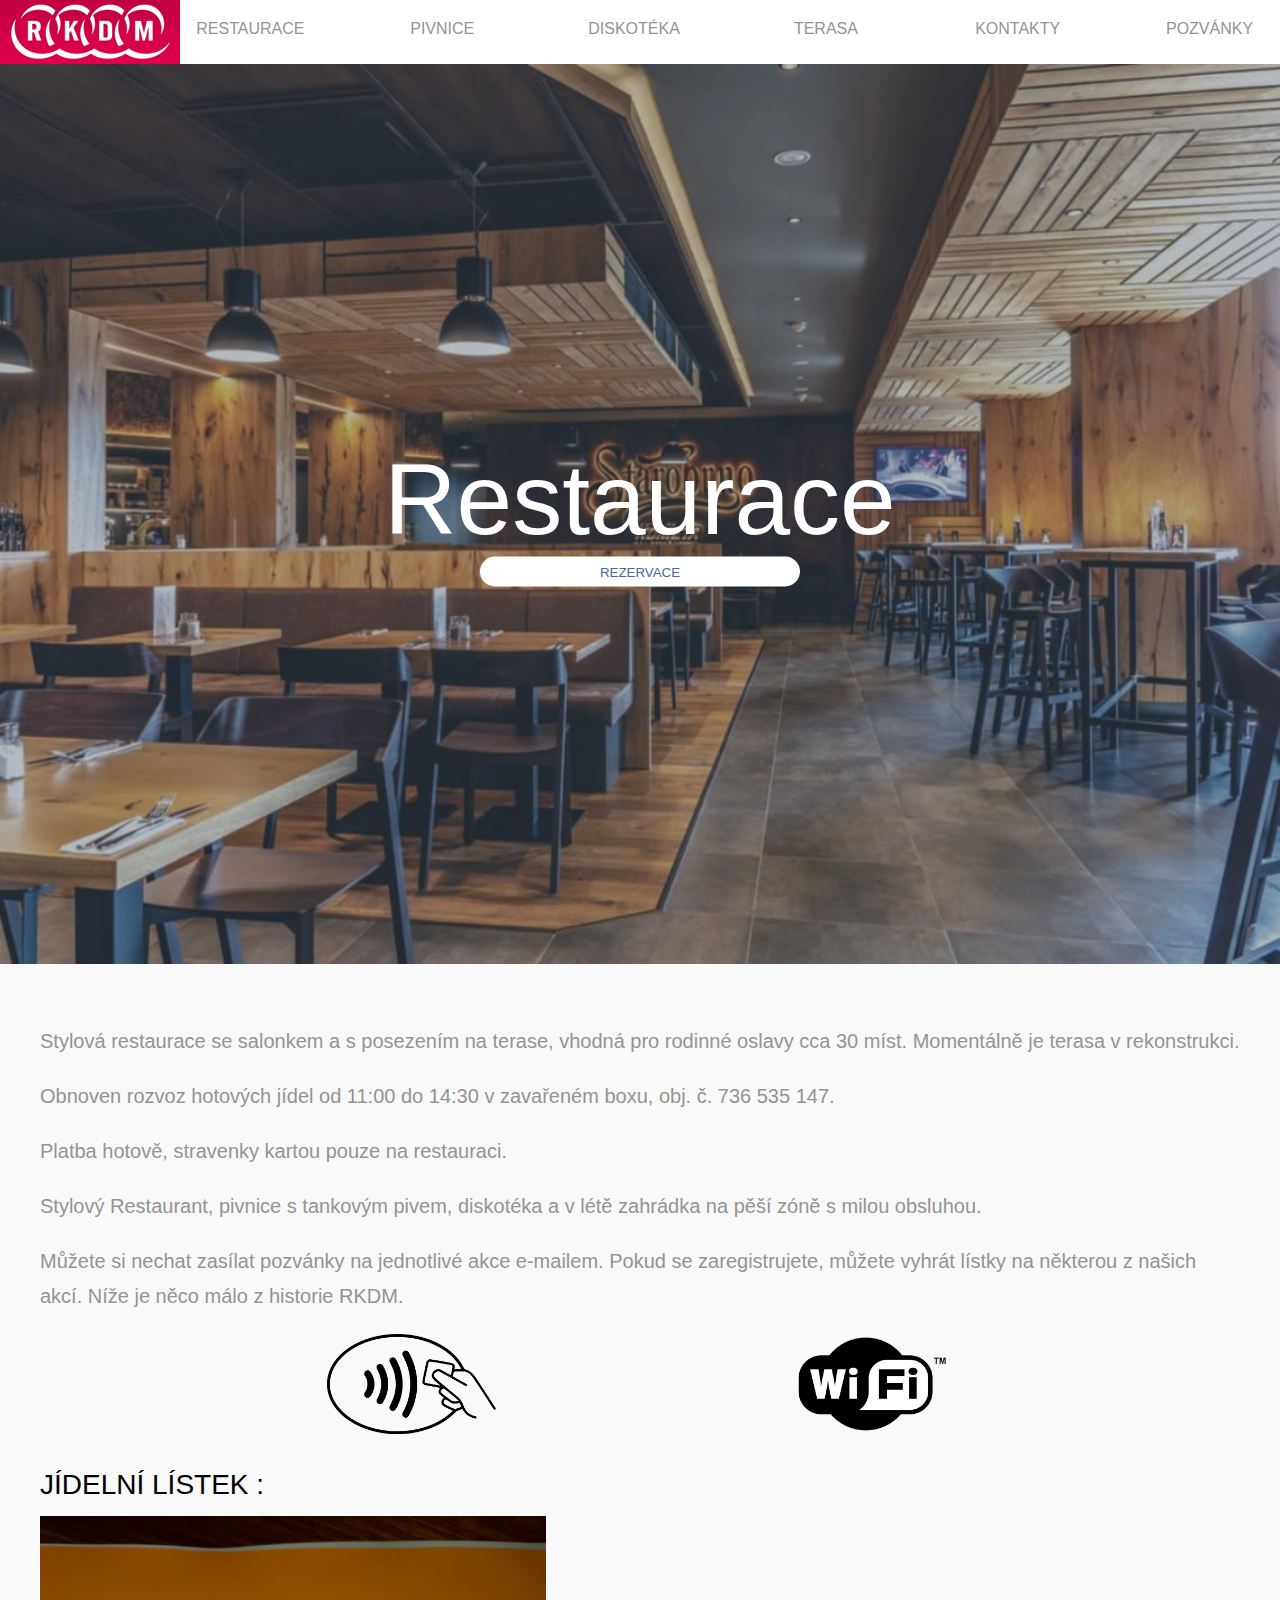
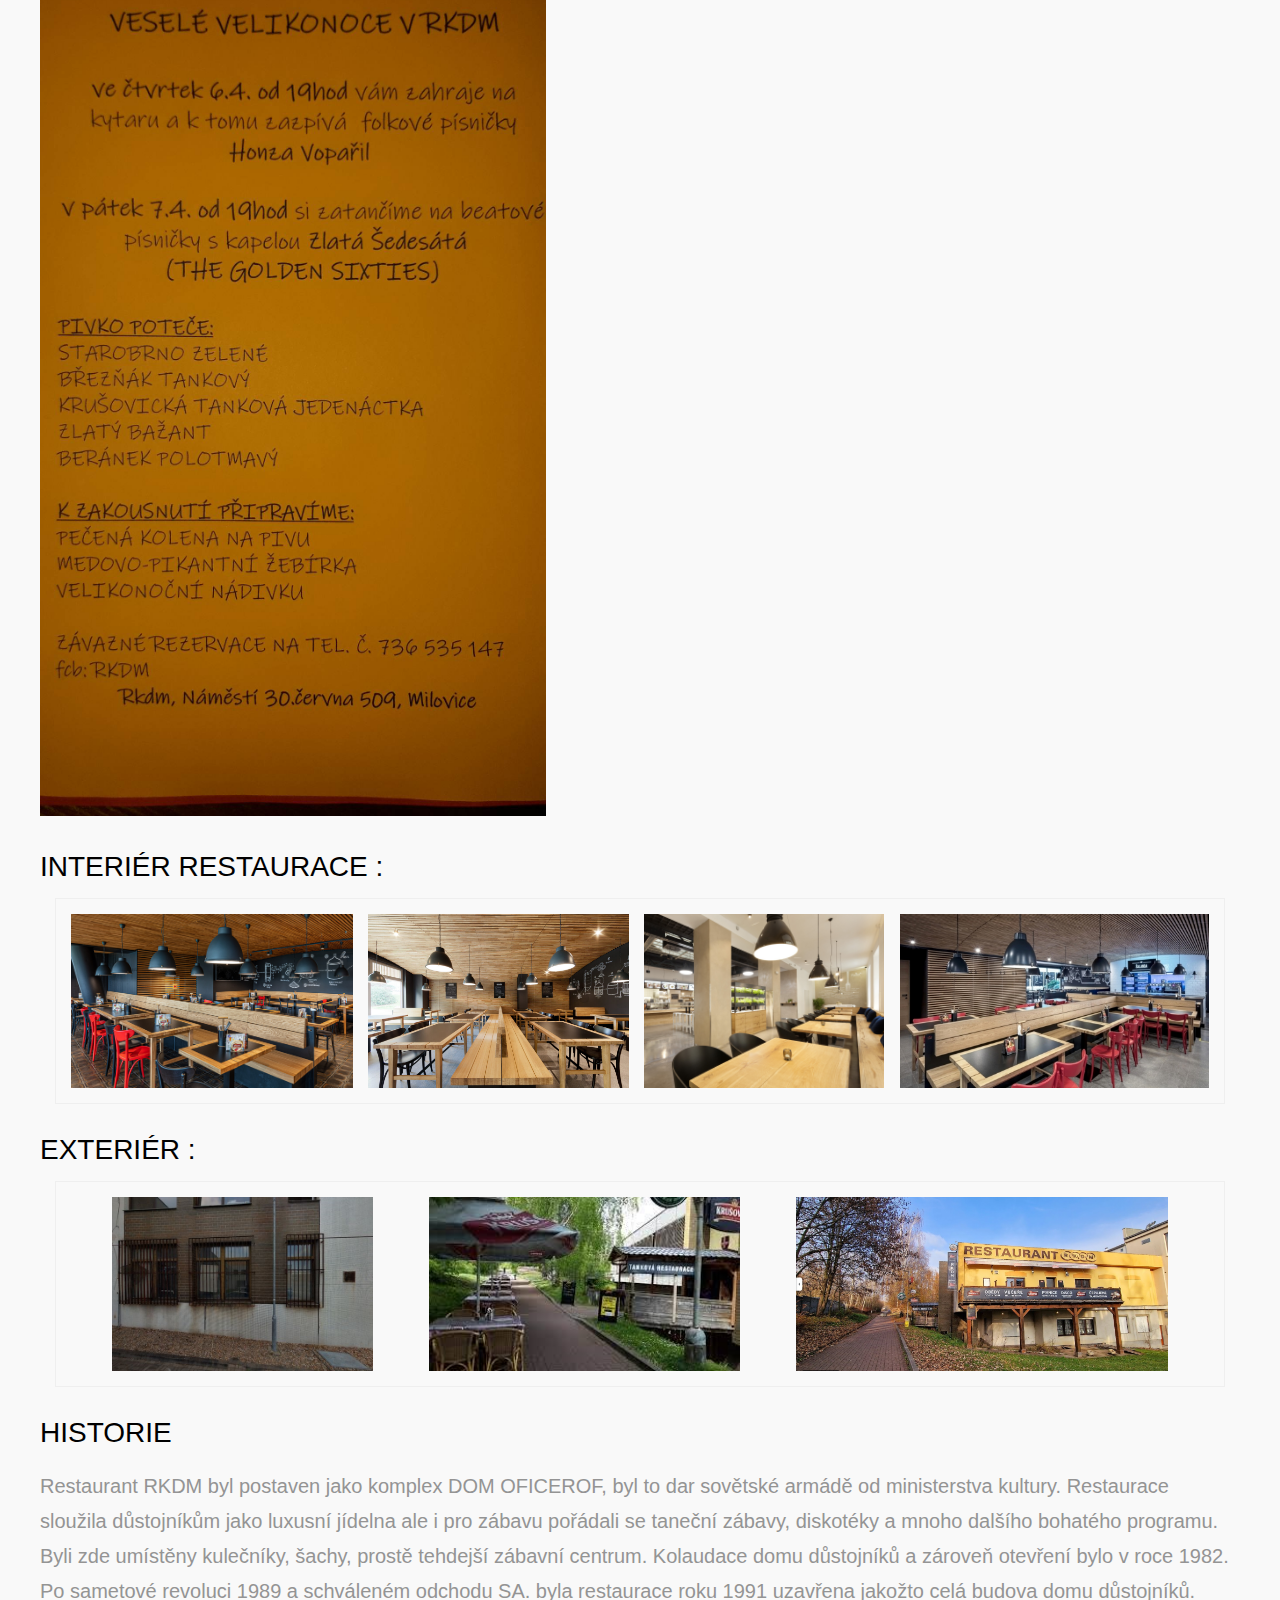
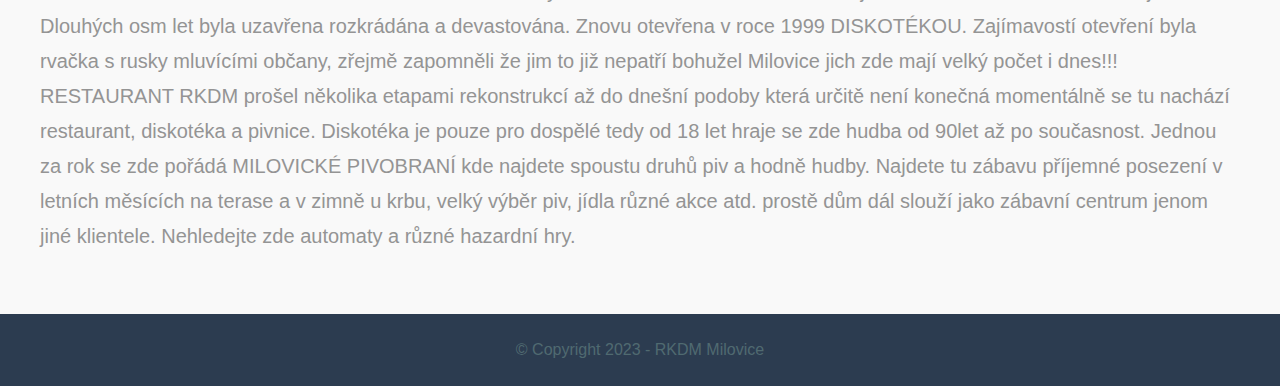
<file: index.html>
<html lang="en">

		<head>

			<meta charset="UTF-8">
			<meta http-equiv="X-UA-Compatible" content="IE=edge">
			<meta name="viewport" content="width=device-width, initial-scale=1.0">
			<link rel="stylesheet" href="./res/css/style.css">
			<link rel="stylesheet" href="./res/css/StyleA.css">
			<title>RKDM Milovice</title>
			<link rel="icon" type="image/x-icon" href="res/img/favicon.ico">
		</head>

	<body>

		<header>

			<a href="index.html"><img src=".\res\img\Banner.gif"></a>

			<nav>

				<a href="index.html">RESTAURACE

					<div></div>
				</a>
				
				<a href="indexB.html">PIVNICE

					<div></div>
				</a>

				<a href="indexC.html">DISKOTÉKA

					<div></div>
				</a>
				
				<a href="indexD.html">TERASA

					<div></div>
				</a>
				
				<a href="indexE.html">KONTAKTY

					<div></div>
				</a>
				
				<a href="indexF.html">POZVÁNKY

					<div></div>
				</a>
			</nav>
		</header>

		<div id="Container">

			<img src="res/img/Restaurant.jpg" alt="">

			<div>

				<h3>Restaurace</h3>

				<button type="button">REZERVACE</button>

			</div>
		</div>

		<div id="Content">

			<p>Stylová restaurace se salonkem a s posezením na terase, vhodná pro rodinné oslavy cca 30 míst. Momentálně je terasa v rekonstrukci.</p>

			<p>Obnoven rozvoz hotových jídel od 11:00 do 14:30 v zavařeném boxu, obj. č. 736 535 147.</p>

			<p>Platba hotově, stravenky kartou pouze na restauraci.</p>

			<p>Stylový Restaurant, pivnice s tankovým pivem,  diskotéka a v létě zahrádka na pěší zóně s milou obsluhou.</p>

			<p>Můžete si nechat zasílat pozvánky na jednotlivé akce e-mailem. Pokud se zaregistrujete, můžete vyhrát lístky na některou z našich akcí. Níže je něco málo z historie RKDM.</p>

			<div id="RestaurantInfo">

				<img src="res/img/CardPayment.png" alt="Platba kartou">
				<img src="res/img/WiFi.png" alt="Wi-Fi">
			</div>

			<h4>Jídelní lístek : </h4>

			<img src="res/img/Menu.jpg" alt="Menu">

			<h4>Interiér restaurace : </h4>

			<div id="ImagesContainer">

				<img src="res/img/RestaurantInterior/A.jpg" alt="Interiér">
				<img src="res/img/RestaurantInterior/B.jpg" alt="Interiér">
				<img src="res/img/RestaurantInterior/C.jpg" alt="Interiér">
				<img src="res/img/RestaurantInterior/D.jpg" alt="Interiér">

			</div>

			<h4>Exteriér : </h4>

			<div id="ImagesContainer">

				<img src="res/img/RestaurantExterior/A.jpg" alt="Exteriér">
				<img src="res/img/RestaurantExterior/B.jpg" alt="Exteriér">
				<img src="res/img/RestaurantExterior/C.jpg" alt="Exteriér">

			</div>

			<h4>HISTORIE</h4>

			<p>Restaurant RKDM byl postaven jako komplex DOM OFICEROF, byl to dar sovětské armádě od ministerstva kultury. Restaurace sloužila důstojníkům jako luxusní jídelna ale i pro zábavu pořádali se taneční zábavy, diskotéky a mnoho dalšího bohatého programu. Byli zde umístěny kulečníky, šachy, prostě tehdejší zábavní centrum. Kolaudace domu důstojníků a zároveň otevření bylo v roce 1982. Po sametové revoluci 1989 a schváleném odchodu SA. byla restaurace roku 1991 uzavřena jakožto celá budova domu důstojníků. Dlouhých osm let byla uzavřena rozkrádána a devastována. Znovu otevřena v roce 1999 DISKOTÉKOU. Zajímavostí otevření byla rvačka s rusky mluvícími občany, zřejmě zapomněli že jim to již nepatří bohužel Milovice jich zde mají velký počet i dnes!!! RESTAURANT RKDM prošel několika etapami rekonstrukcí až do dnešní podoby která určitě není konečná momentálně se tu nachází restaurant, diskotéka a pivnice. Diskotéka je pouze pro dospělé tedy od 18 let hraje se zde hudba od 90let až po současnost. Jednou za rok se zde pořádá MILOVICKÉ PIVOBRANÍ kde najdete spoustu druhů piv a hodně hudby. Najdete tu zábavu příjemné posezení v letních měsících na terase a v zimně u krbu, velký výběr piv, jídla různé akce atd. prostě dům dál slouží jako zábavní centrum jenom jiné klientele. Nehledejte zde automaty a různé hazardní hry.

			</p>
		</div>

		<p>&#169; Copyright 2023 - RKDM Milovice</p>

	</body>
</html>
</file>
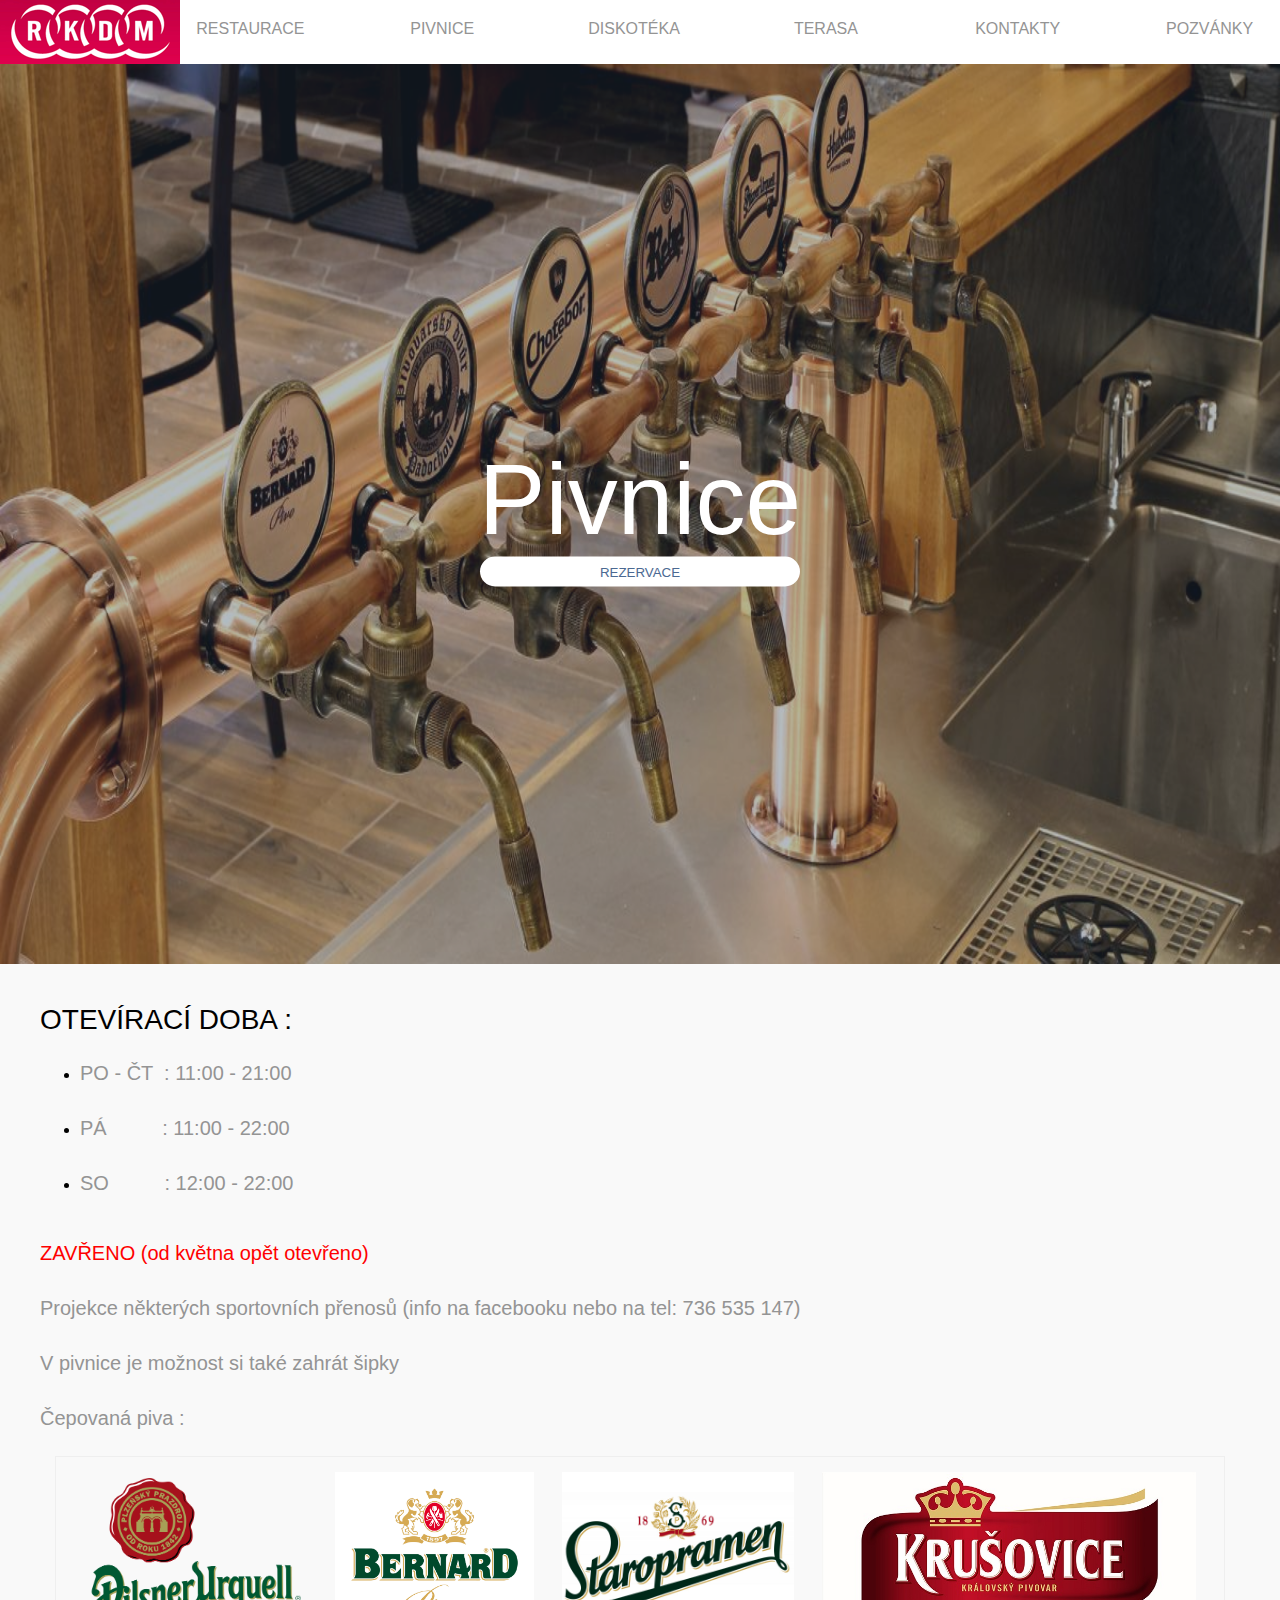
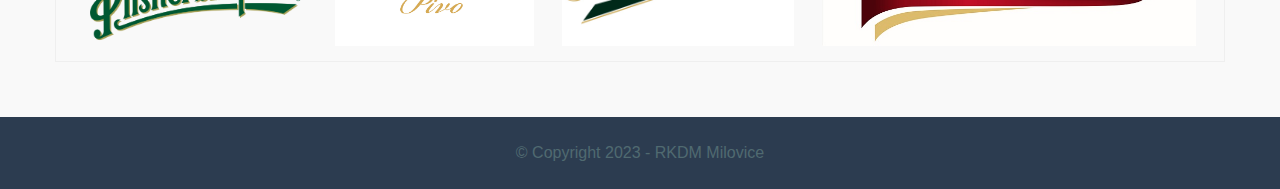
<file: indexB.html>
<html lang="en">

		<head>

			<meta charset="UTF-8">
			<meta http-equiv="X-UA-Compatible" content="IE=edge">
			<meta name="viewport" content="width=device-width, initial-scale=1.0">
			<link rel="stylesheet" href=".\res\css\style.css">
			<link rel="stylesheet" href=".\res\css\StyleB.css">
			<title>RKDM Milovice</title>
			<link rel="icon" type="image/x-icon" href="res/img/favicon.ico">
		</head>

	<body>

		<header>

			<a href="index.html"><img src=".\res\img\Banner.gif"></a>

			<nav>

				<a href="index.html">RESTAURACE

					<div></div>
				</a>
				
				<a href="indexB.html">PIVNICE

					<div></div>
				</a>

				<a href="indexC.html">DISKOTÉKA

					<div></div>
				</a>
				
				<a href="indexD.html">TERASA

					<div></div>
				</a>
				
				<a href="indexE.html">KONTAKTY

					<div></div>
				</a>
				
				<a href="indexF.html">POZVÁNKY

					<div></div>
				</a>
			</nav>
		</header>

		<div id="Container">

			<img src="res/img/Brasserie.jpg" alt="">

			<div>

				<h3>Pivnice</h3>

				<button type="button">REZERVACE</button>

			</div>
		</div>

		<div id="Content">

			<h4>Otevírací doba :</h4>

			<ul>

				<li><p>PO - ČT &nbsp: 11:00 - 21:00</p></li>
				<li><p>PÁ &nbsp&nbsp&nbsp&nbsp&nbsp&nbsp&nbsp&nbsp&nbsp: 11:00 - 22:00</p></li>
				<li><p>SO &nbsp&nbsp&nbsp&nbsp&nbsp&nbsp&nbsp&nbsp&nbsp: 12:00 - 22:00</p></li>
			</ul>

			<p style="color: red">ZAVŘENO (od května opět otevřeno)</p>

			<p>Projekce některých sportovních přenosů (info na facebooku  nebo na tel: 736 535 147)</p>

			<p>V pivnice je možnost si také zahrát šipky</p>

			<p>Čepovaná piva : </p>

			<div id="ImagesContainer">

				<img src="res/img/PilsnerUrquell.png" alt="Pilsner Urquell">
				<img src="res/img/Bernard.png" alt="Bernard">
				<img src="res/img/Staropramen.png" alt="Staropramen">
				<img src="res/img/Krusovice.jpg" alt="Krusovice">

			</div>
		</div>

		<p>&#169; Copyright 2023 - RKDM Milovice</p>

	</body>
</html>
</file>
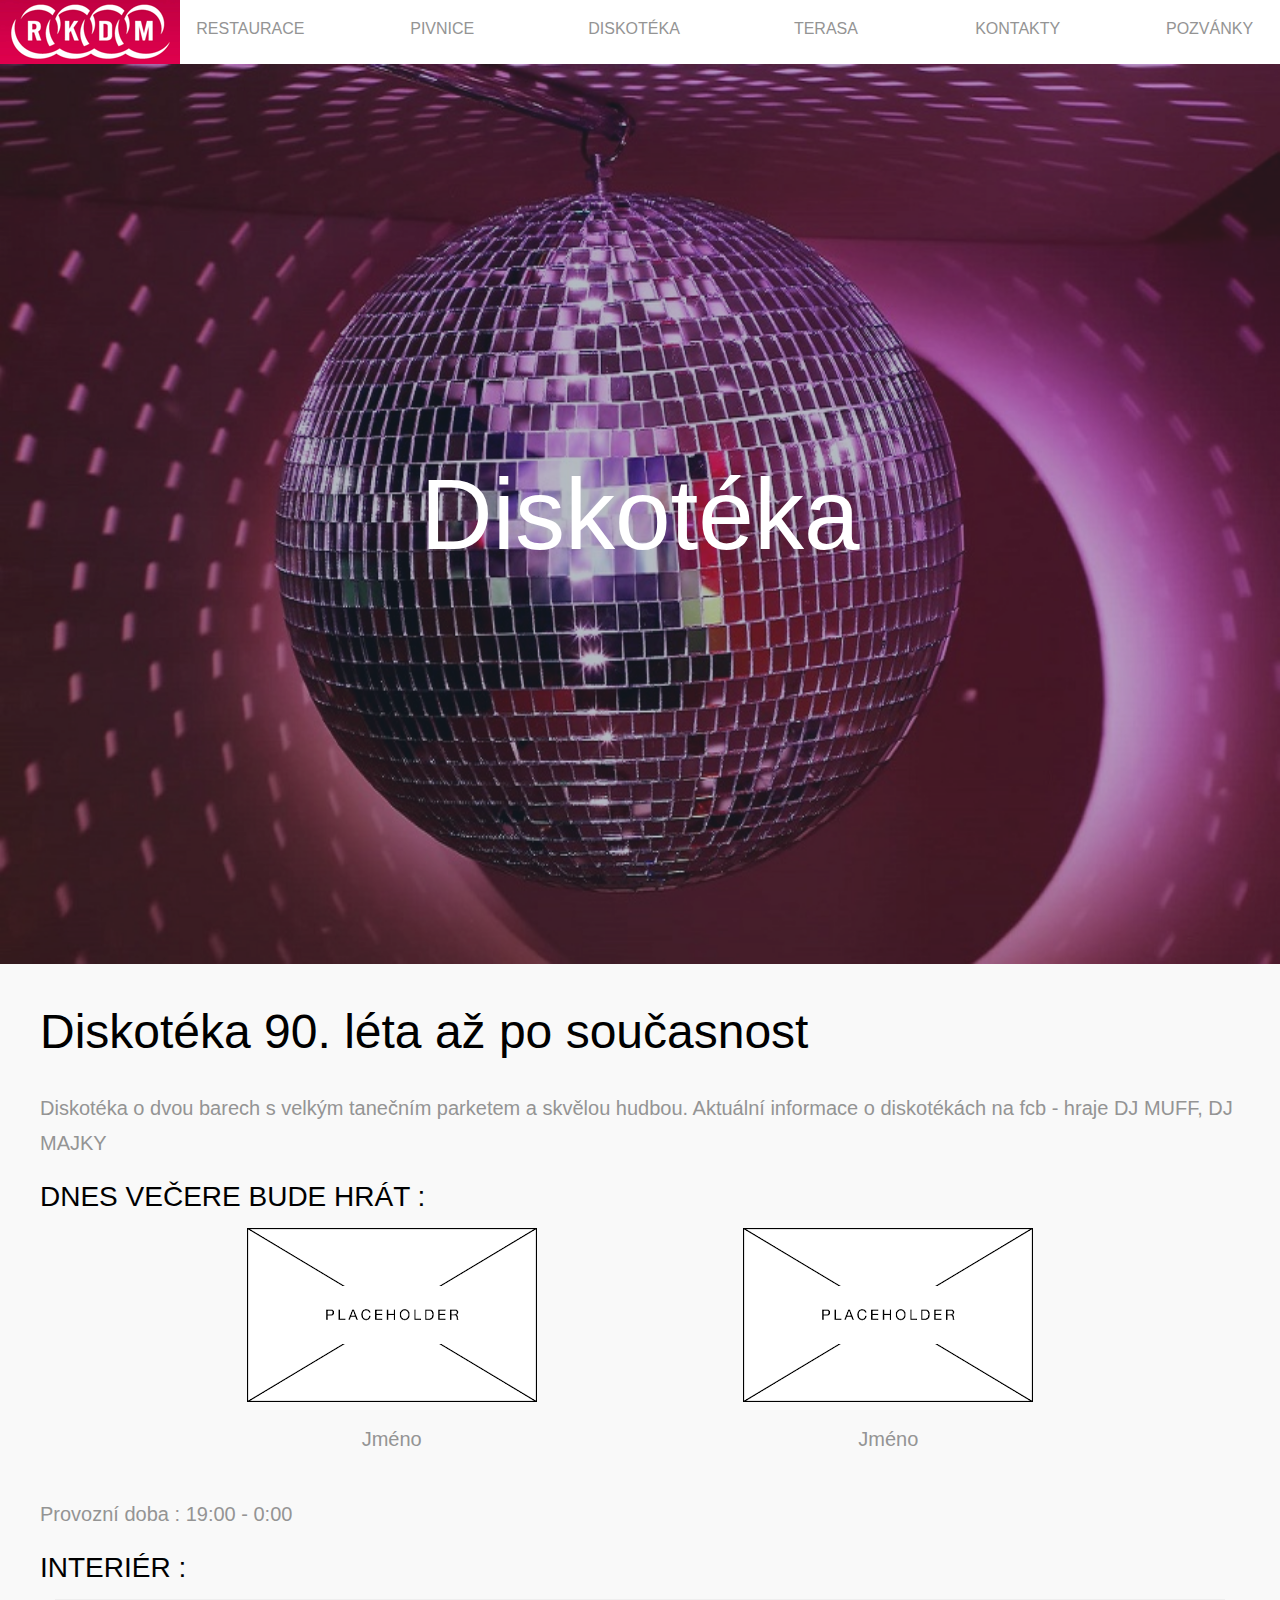
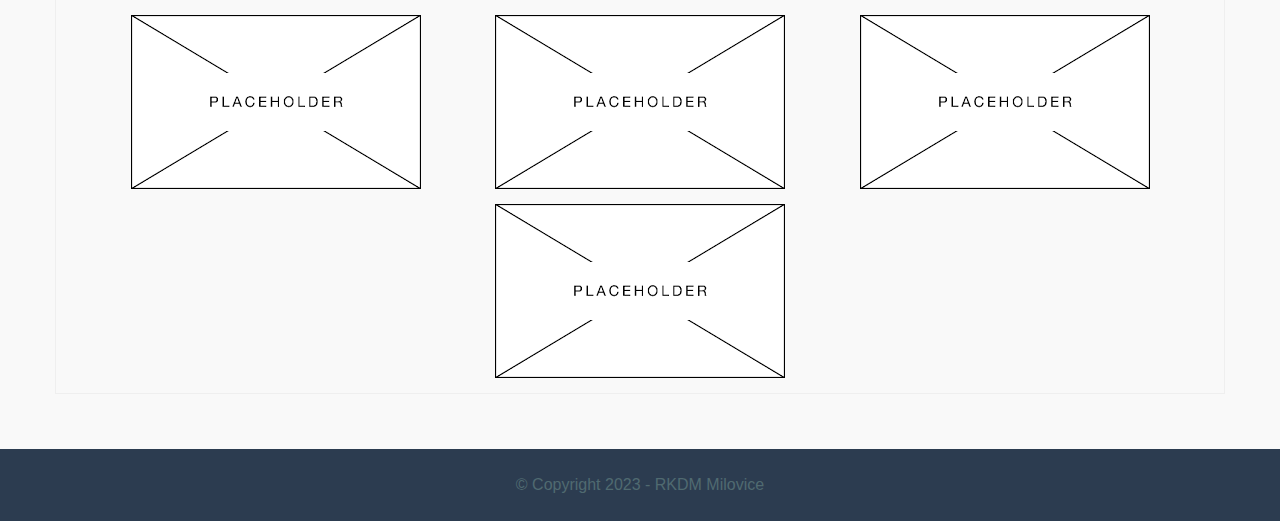
<file: indexC.html>
<html lang="en">

		<head>

			<meta charset="UTF-8">
			<meta http-equiv="X-UA-Compatible" content="IE=edge">
			<meta name="viewport" content="width=device-width, initial-scale=1.0">
			<link rel="stylesheet" href=".\res\css\style.css">
			<link rel="stylesheet" href=".\res\css\StyleC.css">
			<title>RKDM Milovice</title>
			<link rel="icon" type="image/x-icon" href="res/img/favicon.ico">
		</head>

	<body>

		<header>

			<a href="index.html"><img src=".\res\img\Banner.gif"></a>

			<nav>

				<a href="index.html">RESTAURACE

					<div></div>
				</a>
				
				<a href="indexB.html">PIVNICE

					<div></div>
				</a>

				<a href="indexC.html">DISKOTÉKA

					<div></div>
				</a>
				
				<a href="indexD.html">TERASA

					<div></div>
				</a>
				
				<a href="indexE.html">KONTAKTY

					<div></div>
				</a>
				
				<a href="indexF.html">POZVÁNKY

					<div></div>
				</a>
			</nav>
		</header>

		<div id="Container">

			<img src="res/img/DiscoBall.jpg" alt="">

			<h3>Diskotéka</h3>

		</div>

		<div id="Content">

			<h1>Diskotéka 90. léta až po současnost</h1>

			<p>Diskotéka o dvou barech s velkým tanečním parketem a skvělou hudbou. Aktuální informace o diskotékách na fcb - hraje DJ MUFF, DJ MAJKY</p>

			<h4>Dnes večere bude hrát :</h4>

			<div id="DJList">

				<div>

					<img src="res/img/DJs/DJPlaceholder.png" alt="DJ_A">
					<p>Jméno</p>
				</div>

				<div>

					<img src="res/img/DJs/DJPlaceholder.png" alt="DJ_B">
					<p>Jméno</p>
				</div>
			</div>

			<p>Provozní doba : 19:00 - 0:00<p>		

			<h4>Interiér :</h4>

			<div id="ImagesContainer">

				<img src="res/img/DJs/DJPlaceholder.png" alt="DJ">
				<img src="res/img/DJs/DJPlaceholder.png" alt="DJ">
				<img src="res/img/DJs/DJPlaceholder.png" alt="DJ">
				<img src="res/img/DJs/DJPlaceholder.png" alt="DJ">

			</div>
		</div>

		<p>&#169; Copyright 2023 - RKDM Milovice</p>

	</body>
</html>
</file>
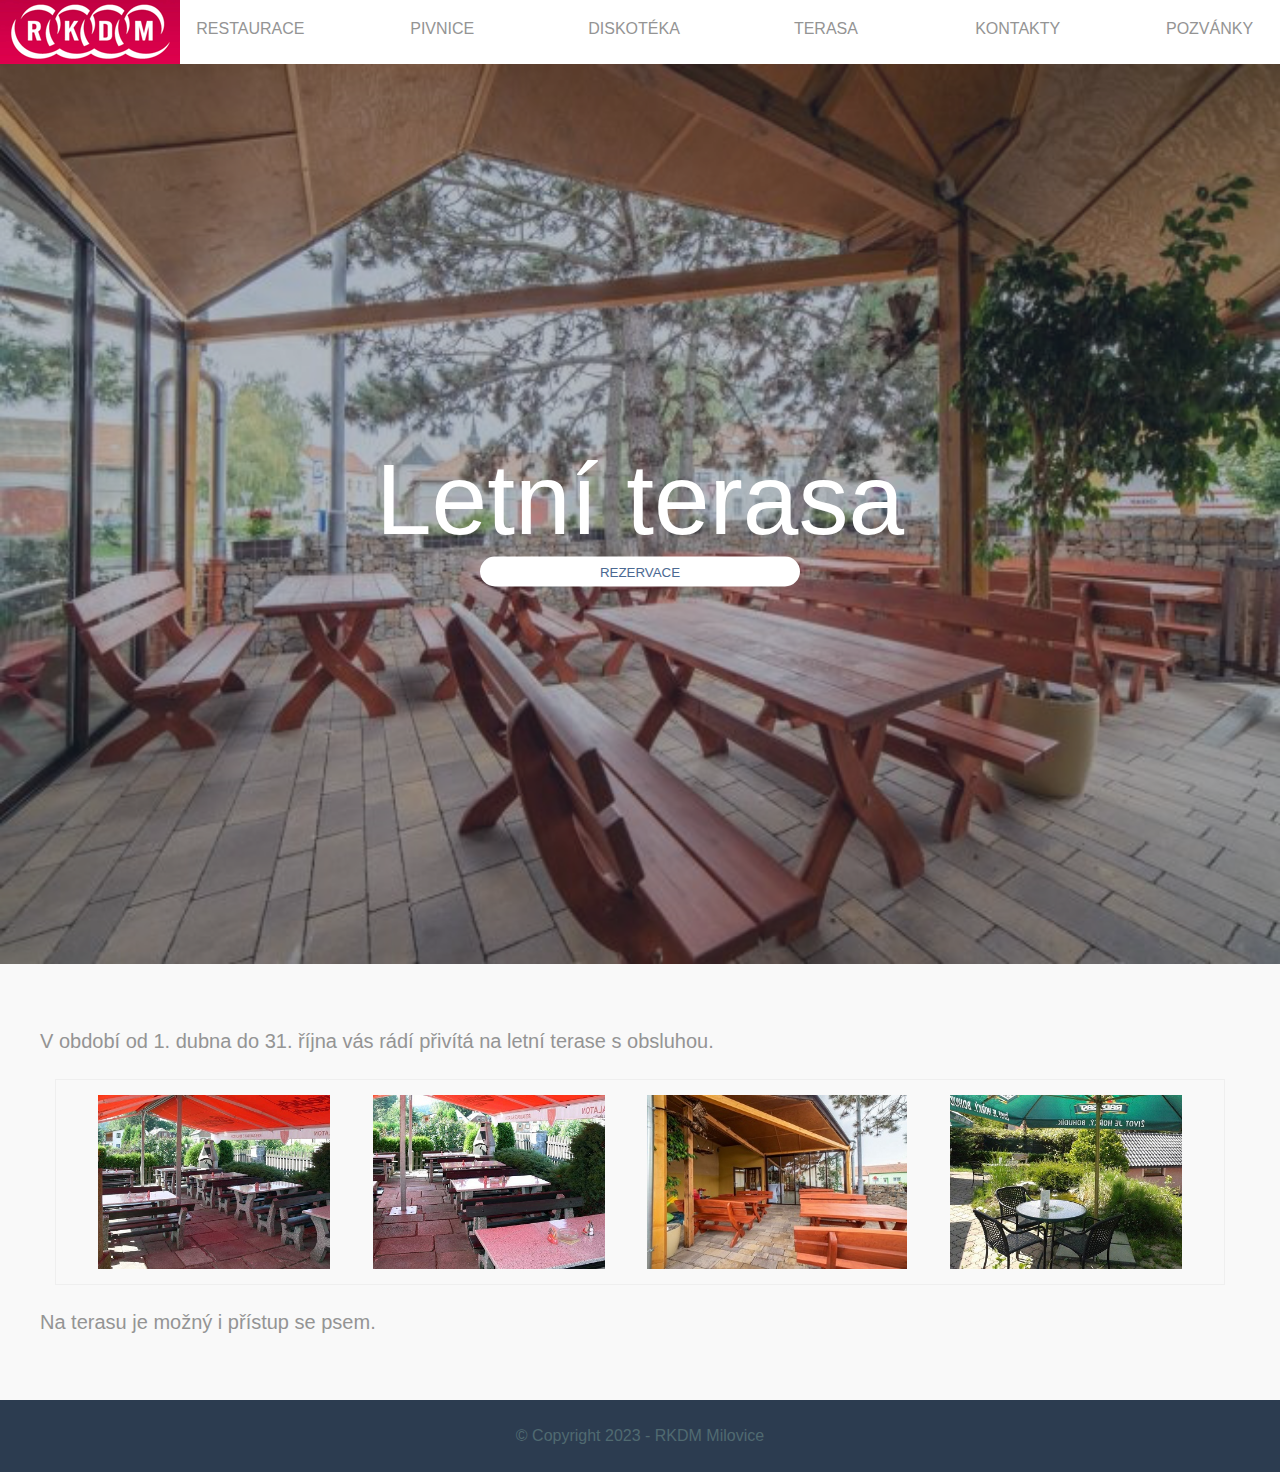
<file: indexD.html>
<html lang="en">

		<head>

			<meta charset="UTF-8">
			<meta http-equiv="X-UA-Compatible" content="IE=edge">
			<meta name="viewport" content="width=device-width, initial-scale=1.0">
			<link rel="stylesheet" href=".\res\css\style.css">
			<link rel="stylesheet" href=".\res\css\StyleD.css">
			<title>RKDM Milovice</title>
			<link rel="icon" type="image/x-icon" href="res/img/favicon.ico">
		</head>

	<body>

		<header>

			<a href="index.html"><img src=".\res\img\Banner.gif"></a>

			<nav>

				<a href="index.html">RESTAURACE

					<div></div>
				</a>
				
				<a href="indexB.html">PIVNICE

					<div></div>
				</a>

				<a href="indexC.html">DISKOTÉKA

					<div></div>
				</a>
				
				<a href="indexD.html">TERASA

					<div></div>
				</a>
				
				<a href="indexE.html">KONTAKTY

					<div></div>
				</a>
				
				<a href="indexF.html">POZVÁNKY

					<div></div>
				</a>
			</nav>
		</header>

		<div id="Container">

			<img src="res/img/SummerTerrace.png" alt="">

			<div>

				<h3>Letní terasa</h3>

				<button type="button">REZERVACE</button>

			</div>
		</div>

		<div id="Content">

			<p>V období od 1. dubna do 31. října vás rádí přivítá na letní terase s obsluhou.</p>

			<div id="ImagesContainer">

				<img src="res/img/Terraces/TerraceA.jfif" alt="Terase">
				<img src="res/img/Terraces/TerraceB.jfif" alt="Terase">
				<img src="res/img/Terraces/TerraceC.jfif" alt="Terase">
				<img src="res/img/Terraces/TerraceD.jfif" alt="Terase">

			</div>

			<p>Na terasu je možný i přístup se psem.</p>

		</div>

		<p>&#169; Copyright 2023 - RKDM Milovice</p>

	</body>
</html>
</file>
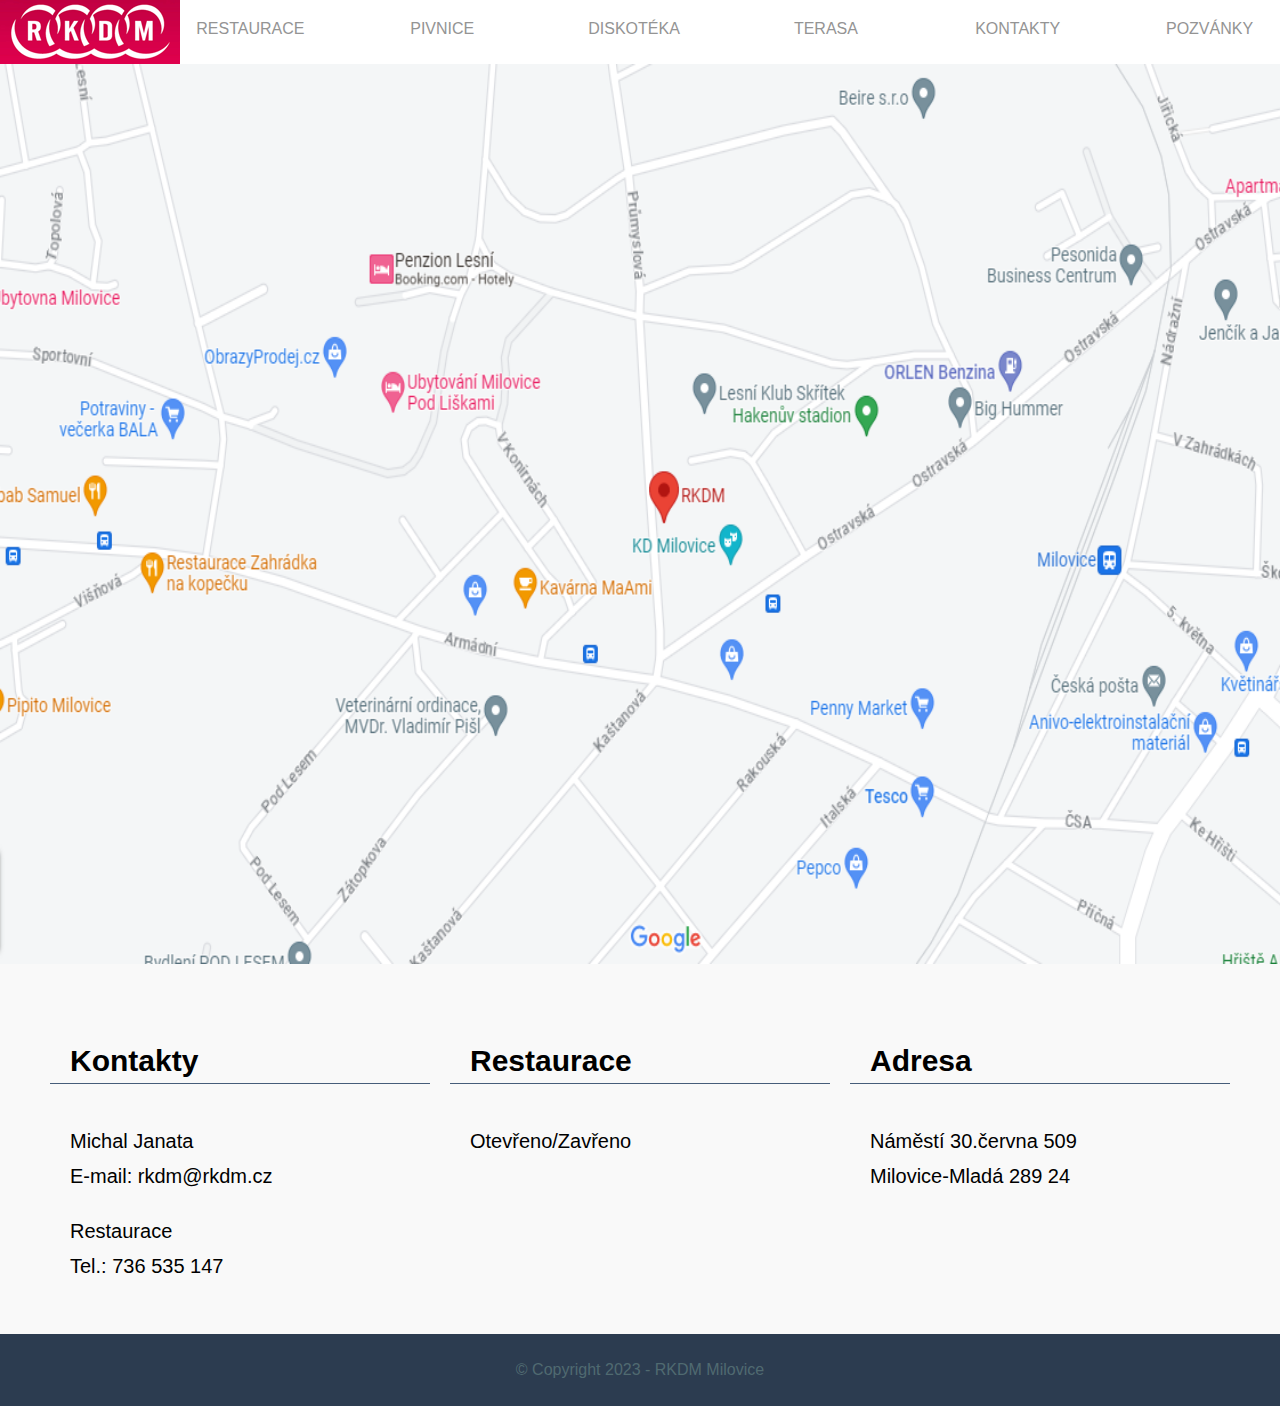
<file: indexE.html>
<html lang="en">

		<head>

			<meta charset="UTF-8">
			<meta http-equiv="X-UA-Compatible" content="IE=edge">
			<meta name="viewport" content="width=device-width, initial-scale=1.0">
			<link rel="stylesheet" href=".\res\css\style.css">
			<link rel="stylesheet" href=".\res\css\StyleE.css">
			<title>RKDM Milovice</title>
			<link rel="icon" type="image/x-icon" href="res/img/favicon.ico">
		</head>

	<body>

		<header>

			<a href="index.html"><img src=".\res\img\Banner.gif"></a>

			<nav>

				<a href="index.html">RESTAURACE

					<div></div>
				</a>
				
				<a href="indexB.html">PIVNICE

					<div></div>
				</a>

				<a href="indexC.html">DISKOTÉKA

					<div></div>
				</a>
				
				<a href="indexD.html">TERASA

					<div></div>
				</a>
				
				<a href="indexE.html">KONTAKTY

					<div></div>
				</a>
				
				<a href="indexF.html">POZVÁNKY

					<div></div>
				</a>
			</nav>
		</header>

		<div id="Container"><img src="res/img/Map.png" alt="Mapa"></div>

		<div id="Content">

			<div id="Information">

				<div>
					<h3>Kontakty</h3>

					<div>

						<p>Michal Janata</p>
						<p>E-mail: rkdm@rkdm.cz</p>
					</div>

					<div>

						<p>Restaurace</p>
						<p>Tel.: 736 535 147</p>
					</div>
				</div>

				<div>

					<h3>Restaurace</h3>

					<div>

						<p>Otevřeno/Zavřeno</p>

					</div>
				</div>

				<div>

					<h3>Adresa</h3>

					<div>

						<p>Náměstí 30.června 509</p>
						<p>Milovice-Mladá 289 24</p>
					</div>
				</div>
			</div>
		</div>

		<p>&#169; Copyright 2023 - RKDM Milovice</p>

	</body>
</html>
</file>
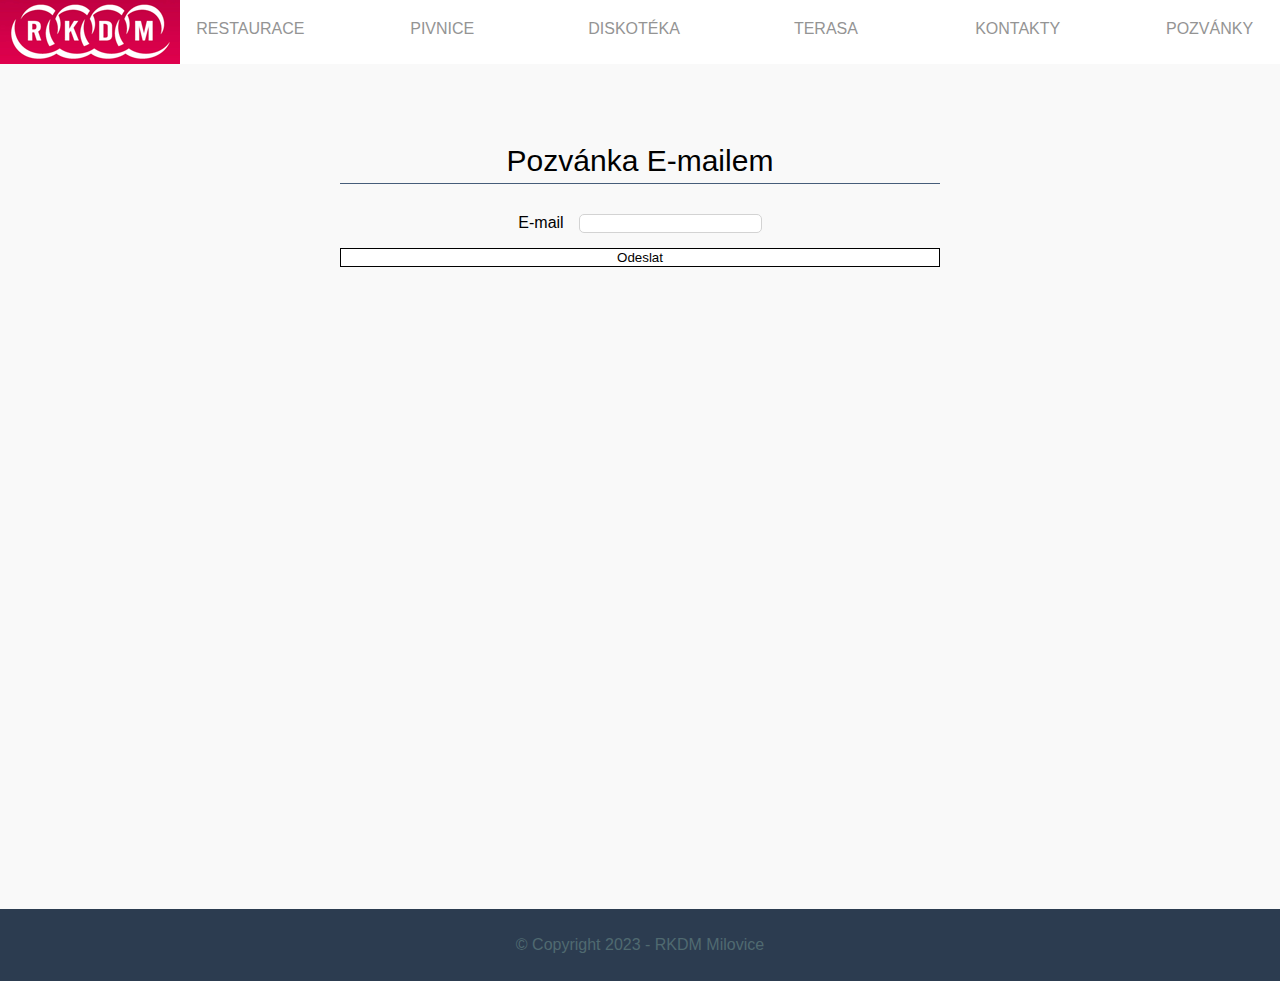
<file: indexF.html>
<html lang="en">

		<head>

			<meta charset="UTF-8">
			<meta http-equiv="X-UA-Compatible" content="IE=edge">
			<meta name="viewport" content="width=device-width, initial-scale=1.0">
			<link rel="stylesheet" href=".\res\css\style.css">
			<link rel="stylesheet" href=".\res\css\StyleF.css">
			<title>RKDM Milovice</title>
			<link rel="icon" type="image/x-icon" href="res/img/favicon.ico">
		</head>

	<body>

		<header>

			<a href="index.html"><img src=".\res\img\Banner.gif"></a>

			<nav>

				<a href="index.html">RESTAURACE

					<div></div>
				</a>
				
				<a href="indexB.html">PIVNICE

					<div></div>
				</a>

				<a href="indexC.html">DISKOTÉKA

					<div></div>
				</a>
				
				<a href="indexD.html">TERASA

					<div></div>
				</a>
				
				<a href="indexE.html">KONTAKTY

					<div></div>
				</a>
				
				<a href="indexF.html">POZVÁNKY

					<div></div>
				</a>
			</nav>
		</header>

		<div id="Content">

			<h3>Pozvánka E-mailem</h3>

			<form>

				<div>

					<label for="Email">E-mail</label>
					<input type="email" id="Email">
				</div>

				<button type="button">Odeslat</button>

			</form>
		</div>

		<p>&#169; Copyright 2023 - RKDM Milovice</p>

	</body>
</html>
</file>
<file: res/css/style.css>
a {

	font-family: 'Franklin Gothic Medium', 'Arial Narrow', Arial, sans-serif;

}

body {

	background-color: #2c3c50;
	margin: 0px;

}

body > p {

	color: #506a70;
	font-family: sans-serif;
	margin: 0;
	margin-bottom: 27px;
	text-align: center;

}

h4 {

	text-transform: uppercase;

}

img {

	height: 100%;

}

header {

	background-color: white;
	display: flex;

}

header h1 {

	color: rgb(255 255 255);
	font-size: 25px;
	letter-spacing: 10px;
	text-align: center;
	width: 100%;

}

header a img {

	height: 100%;

}

nav {

	display: flex;
	justify-content: space-between; /* Když je display flex tohle řikám jak se k těm věcem co jsou uvnitř má chovat */
	width: 100%;

}

nav a {

	color: rgb(148 148 148);
	display: block;
	margin-top: 20px;
	text-align: center;
	text-decoration: none;
	transition: .5s ease;
	vertical-align: text-bottom;
	width: 12.8%;

}

nav a div {

	background-color: black;
	height: 5px;
	margin-top: 21px;
	transition: .5s ease;
	width: 0%;

}

nav a:hover {

	color: black;

}

nav a:hover div {

	width: 100%;

}

#Container > h3 {

	color: white;
	font-family: sans-serif;
	font-size: 100px;
	font-weight: 100;
	margin: 0;
	position: absolute;
	text-align: center;
	transform: translate(0%, -50%);
	top: 50%;
	width: 100%;

}

#Container div h3 {

	color: white;
	font-family: sans-serif;
	font-size: 100px;
	font-weight: 100;
	margin: 0;
	text-align: center;
	width: 100%;

}

#Container {

	position: relative;

}

#Container div {

	display: flex;
	flex-direction: column;
	position: absolute;
	top: 50%;
	transform: translate(0%, -50%);
	width: 100%;

}

#Container img {

	opacity: 65%;
	width: 100%;

}

#Container div button {

	color: #4b6992;
	background-color: white;
	border: none;
	border-radius: 40px;
	cursor: pointer;
	height: 30px;
	margin-left: auto;
	margin-right: auto;
	transition: .5s ease;
	width: 25%;

}

#Container div button:hover {

	background-color: rgba(255, 255, 255, 0.5);
	color: #fafafa;

}

#Content {

	background-color: #f9f9f9;
	height: 85%;
	margin-bottom: 27px;
	padding: 40px;

}

#Content h1 {

	font-family: sans-serif;
	font-size: 48px;
	font-weight: normal;
	margin-top: 0;

}

#Content h4 {

	font-family: sans-serif;
	font-size: 28px;
	font-weight: normal;
	margin-top: 0;
	margin-bottom: 15px;

}

#Content p {

	color: #949494;
	font-family: sans-serif;
	font-size: 20px;
	line-height: 35px;

}

#ImagesContainer {

	border: 1px solid #efefef;
	display: flex;
	flex-wrap: wrap;
	gap: 15px;
	justify-content: space-evenly;
	margin: 15px;
	padding: 15px;

}

#ImagesContainer img {

	height: 174px;

}
</file>
<file: res/css/StyleA.css>
#Content {

	height: auto;

}

#Content > img {

	margin-bottom: 35px;

}

#ImagesContainer {

	margin-bottom: 30px;

}

#RestaurantInfo {

	display: flex;
	justify-content: space-evenly;

}

#RestaurantInfo img {

	height: 100px;
	margin-bottom: 35px;
	

}
</file>
